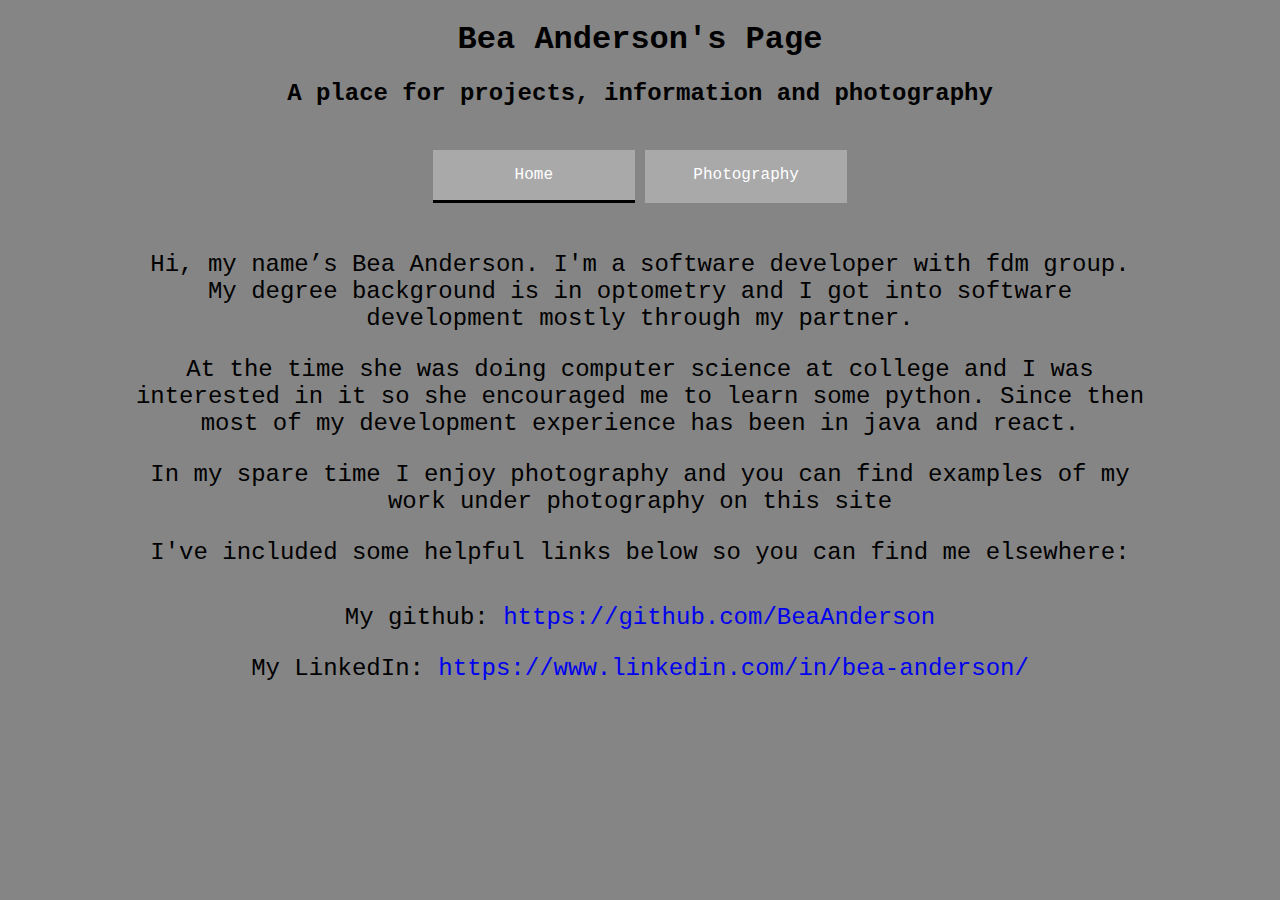
<file: Index.html>
<!DOCTYPE html>
<html lang="en">

<head>
  <meta charset="UTF-8">
  <meta http-equiv="X-UA-Compatible" content="IE=edge">
  <meta name="viewport" content="width=device-width, initial-scale=1.0">
  <link rel="stylesheet" href="css/Theme.css">
  <link rel="stylesheet" href="css/index.css">
</head>

<body>
  <div>
    <h1>Bea Anderson's Page</h1>
    <h2> A place for projects, information and photography</h2>
    <div class="container">
      <a class="one"><p class="para">Home</p></a>
      <a class="two" href="/Photography.html"><p class="para">Photography</p></a>
    </div>
    <div class="content">
      <p>Hi, my name’s Bea Anderson. I'm a software developer with fdm group. My degree background is in optometry and
      I got into software development mostly through my partner.</p> 
      <p>At the time she was doing computer science at college and I was interested in it so she encouraged me to learn some python.
      Since then most of my development experience has been in java and react.</p>
      <p>In my spare time I enjoy photography and you can find examples of my work under photography on this site</p>
      <p>I've included some helpful links below so you can find me elsewhere:</p>
    </div>      
    
    <div class="footer">
      <p>My github: <span><a href="https://github.com/BeaAnderson" target="_blank" rel="noopener noreferrer">https://github.com/BeaAnderson</a></span></p>
      <p>My LinkedIn: <span><a href="https://www.linkedin.com/in/bea-anderson/" target="_blank" rel="noopener noreferrer">https://www.linkedin.com/in/bea-anderson/</a></span></p>
    </div>
  </div>
</body>
</file>
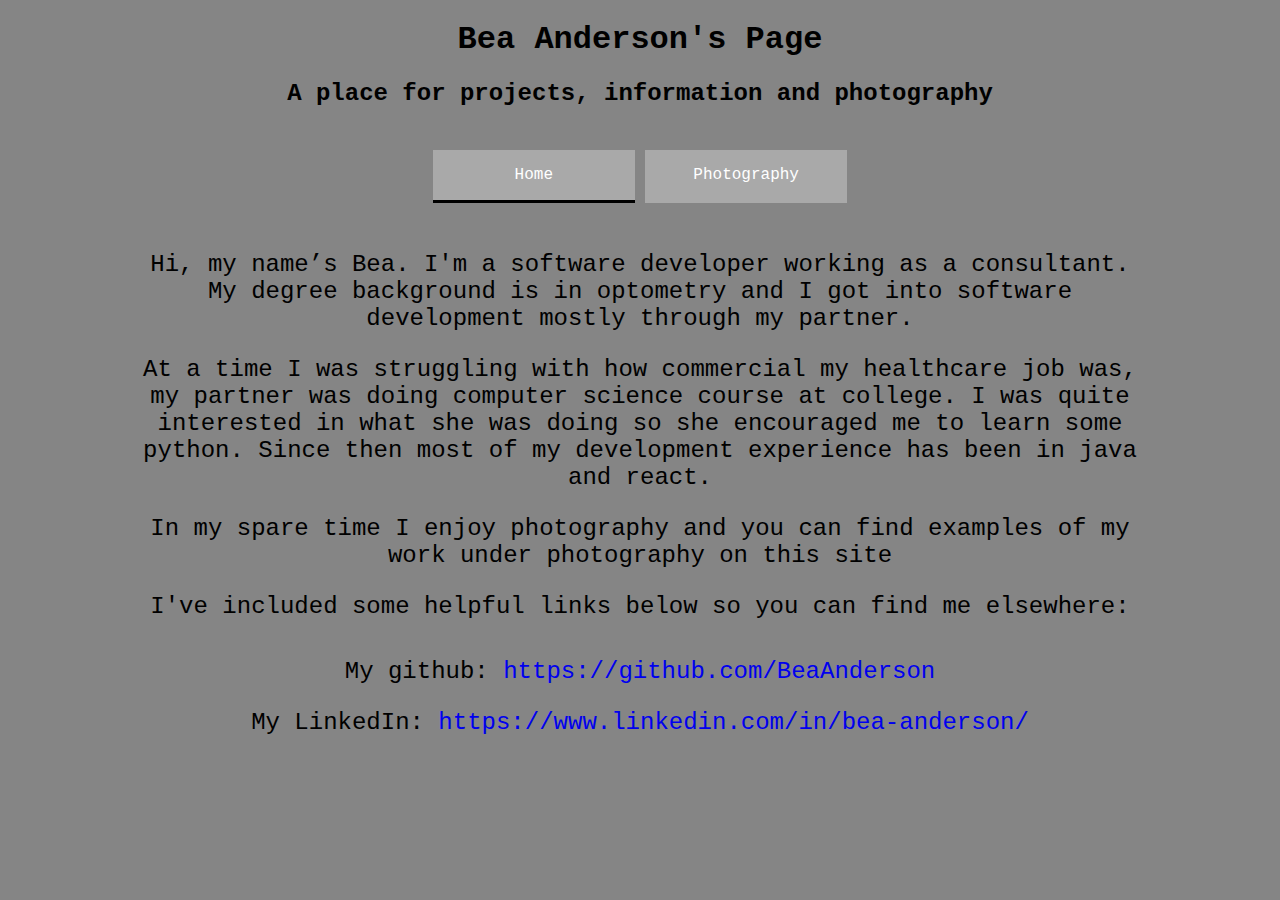
<file: index.html>
<!DOCTYPE html>
<html lang="en">

<head>
  <meta charset="UTF-8">
  <meta http-equiv="X-UA-Compatible" content="IE=edge">
  <meta name="viewport" content="width=device-width, initial-scale=1.0">
  <link rel="stylesheet" href="css/theme.css">
  <link rel="stylesheet" href="css/index.css">
</head>

<body>
  <div>
    <h1>Bea Anderson's Page</h1>
    <h2> A place for projects, information and photography</h2>
    <div class="container">
      <a class="one"><p class="para">Home</p></a>
      <a class="two" href="/photography.html"><p class="para">Photography</p></a>
    </div>
    <div class="content">
      <p>Hi, my name’s Bea. I'm a software developer working as a consultant. My degree background is in optometry and
      I got into software development mostly through my partner.</p> 
      <p>At a time I was struggling with how commercial my healthcare job was, my partner was doing computer science course at college. 
        I was quite interested in what she was doing so she encouraged me to learn some python.
      Since then most of my development experience has been in java and react.</p>
      <p>In my spare time I enjoy photography and you can find examples of my work under photography on this site</p>
      <p>I've included some helpful links below so you can find me elsewhere:</p>
    </div>      
    
    <div class="footer">
      <p>My github: <span><a href="https://github.com/BeaAnderson" target="_blank" rel="noopener noreferrer">https://github.com/BeaAnderson</a></span></p>
      <p>My LinkedIn: <span><a href="https://www.linkedin.com/in/bea-anderson/" target="_blank" rel="noopener noreferrer">https://www.linkedin.com/in/bea-anderson/</a></span></p>
    </div>
  </div>
</body>
</file>
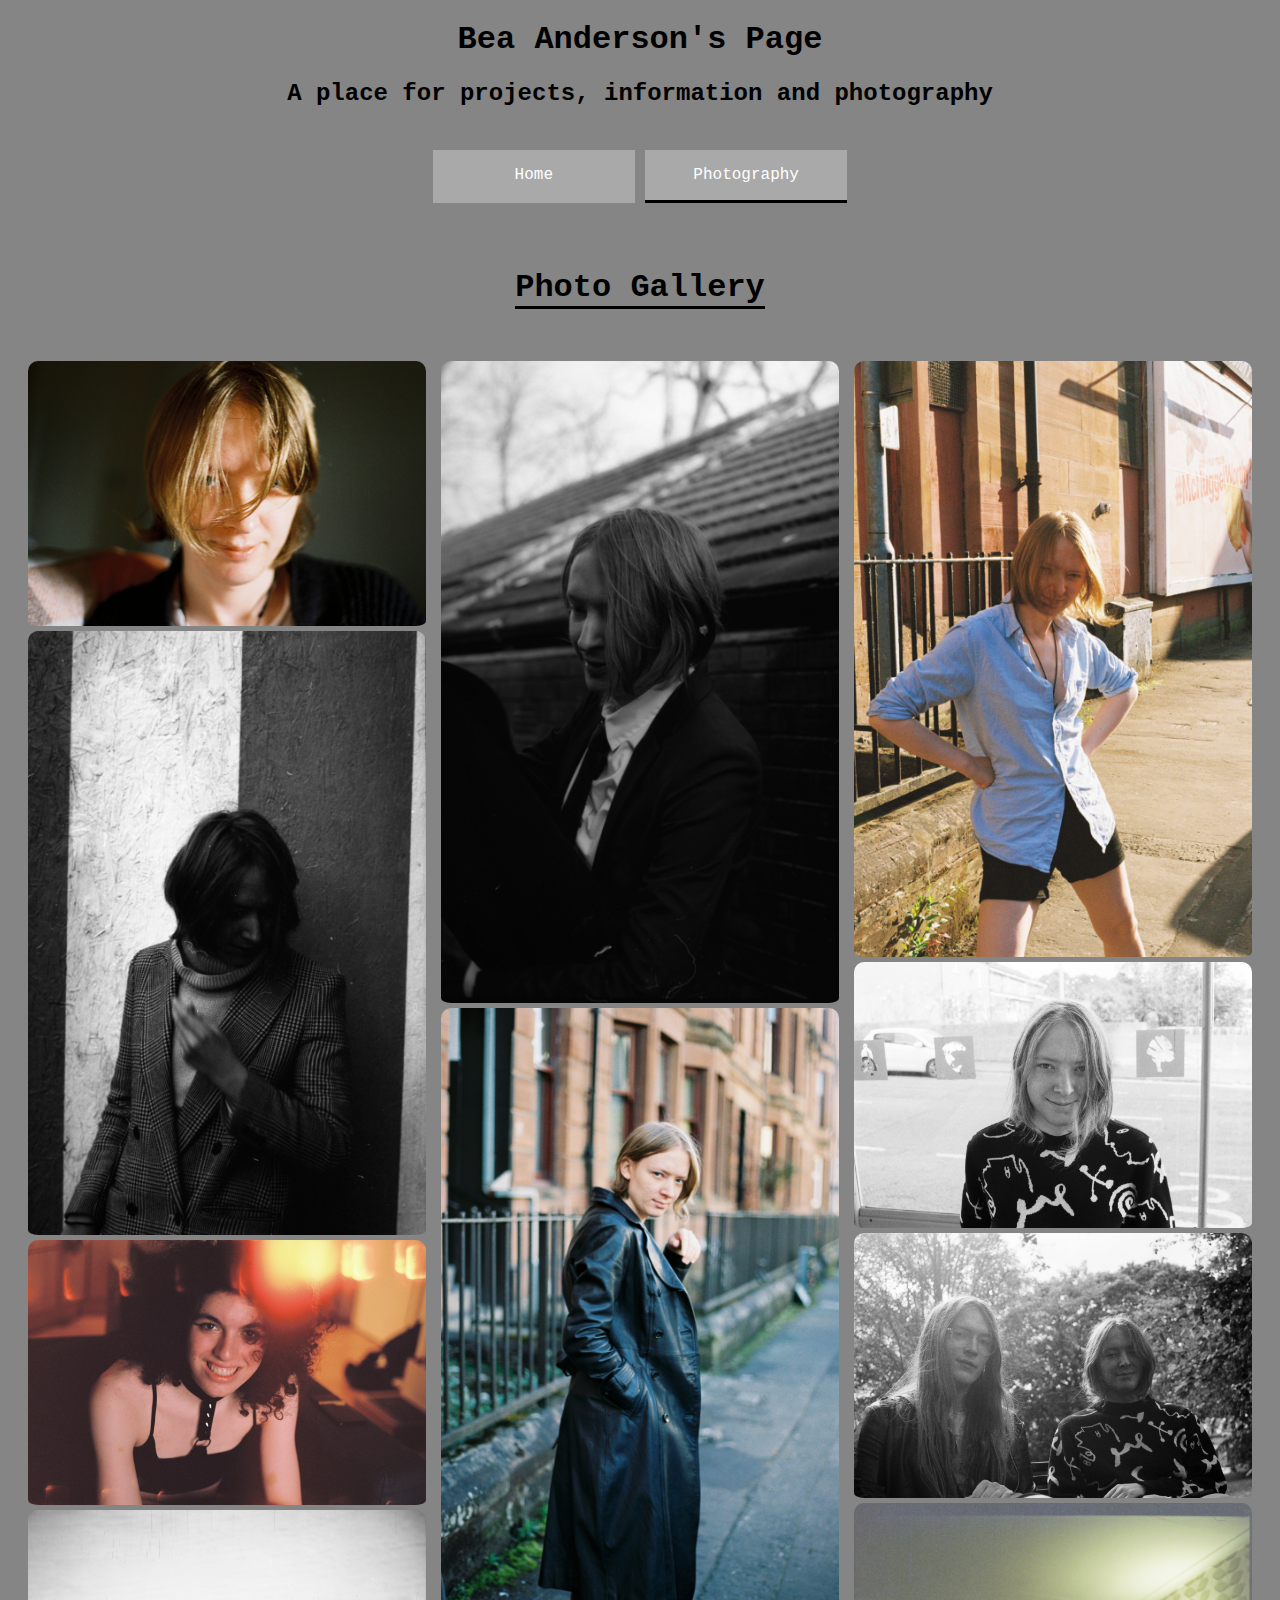
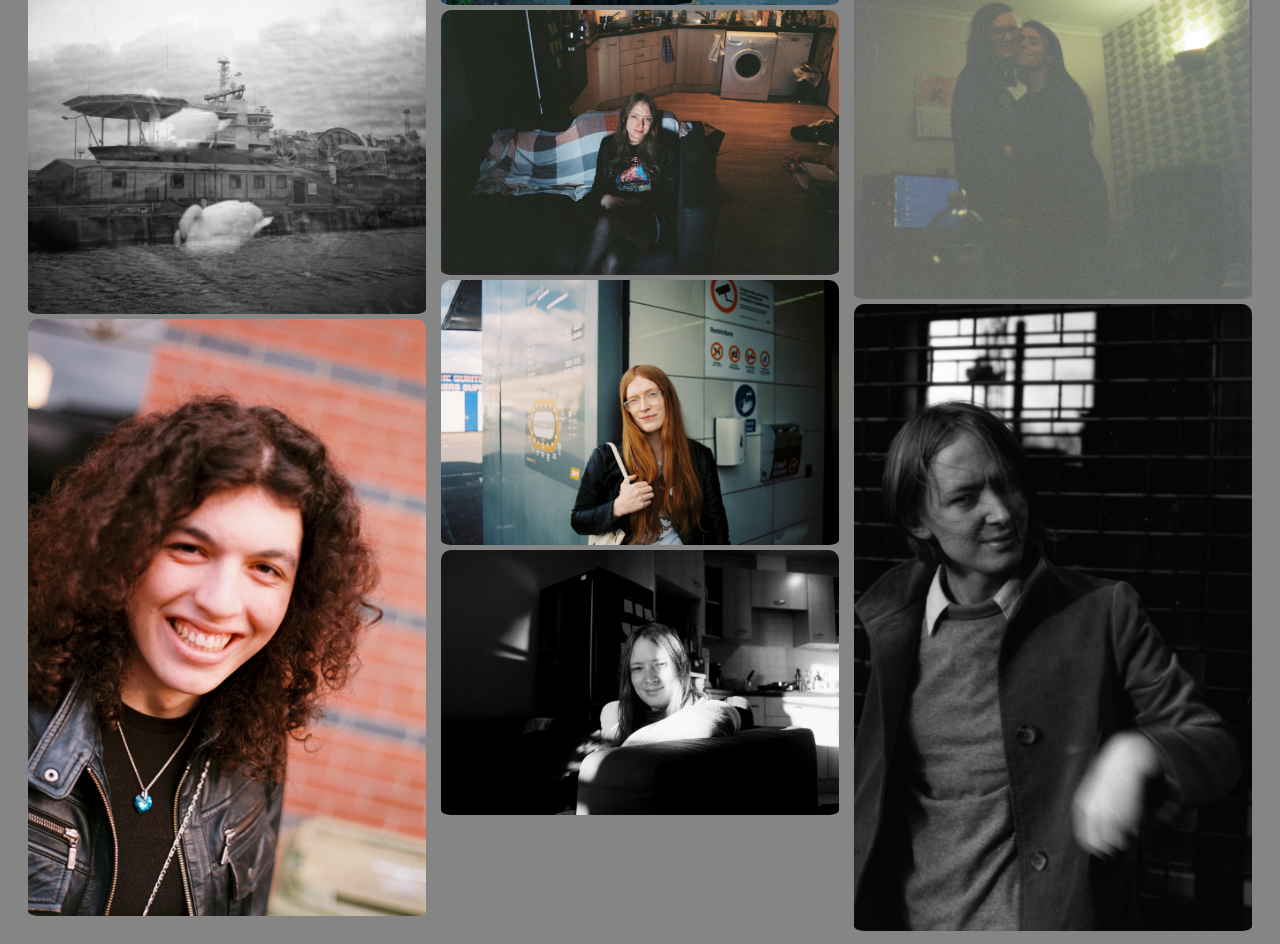
<file: Photography.html>
<!DOCTYPE html>
<html lang="en">

<head>
  <meta charset="UTF-8">
  <meta http-equiv="X-UA-Compatible" content="IE=edge">
  <meta name="viewport" content="width=device-width, initial-scale=1.0">
  <link rel="stylesheet" href="css/Theme.css">
  <link rel="stylesheet" href="css/Photography.css">
</head>

<body>
  <div>
    <h1>Bea Anderson's Page</h1>
    <h2> A place for projects, information and photography</h2>
    <div class="container">
      <a class="one" href="Index.html"><p class="para">Home</p></a>
      <a class="two"><p class="para">Photography</p></a>
    </div>
    <div class="container1">
      <div class="heading">
        <h3>Photo Gallery</h3>
      </div>
      <div class="box">
        <div class="dream">
          <img src="Images/picture2c.jpg" alt="picture of robin">
          <img src="Images/picture1c.jpg" alt="picture of robin">
          <img src="Images/picture3c.jpg" alt="">
          <img src="Images/picture4c.jpg" alt="">
          <img src="Images/picture5c.jpg" alt="">
        </div>
        <div class="dream">
          <img src="Images/picture6c.jpg" alt="">
          <img src="Images/picture8c.jpg" alt="">
          <img src="Images/picture9c.jpg" alt="">
          <img src="Images/picture10c.jpg" alt="">
          <img src="Images/picture7c.jpg" alt="">
          
        </div>
        <div class="dream">
          <img src="Images/picture12c.jpg" alt="">
          <img src="Images/picture11c.jpg" alt="">
          <img src="Images/picture13c.jpg" alt="">
          <img src="Images/picture14c.jpg" alt="">
          <img src="Images/picture15c.jpg" alt="">
          
        </div>

      </div>
    </div>
  </div>
</body>
</file>
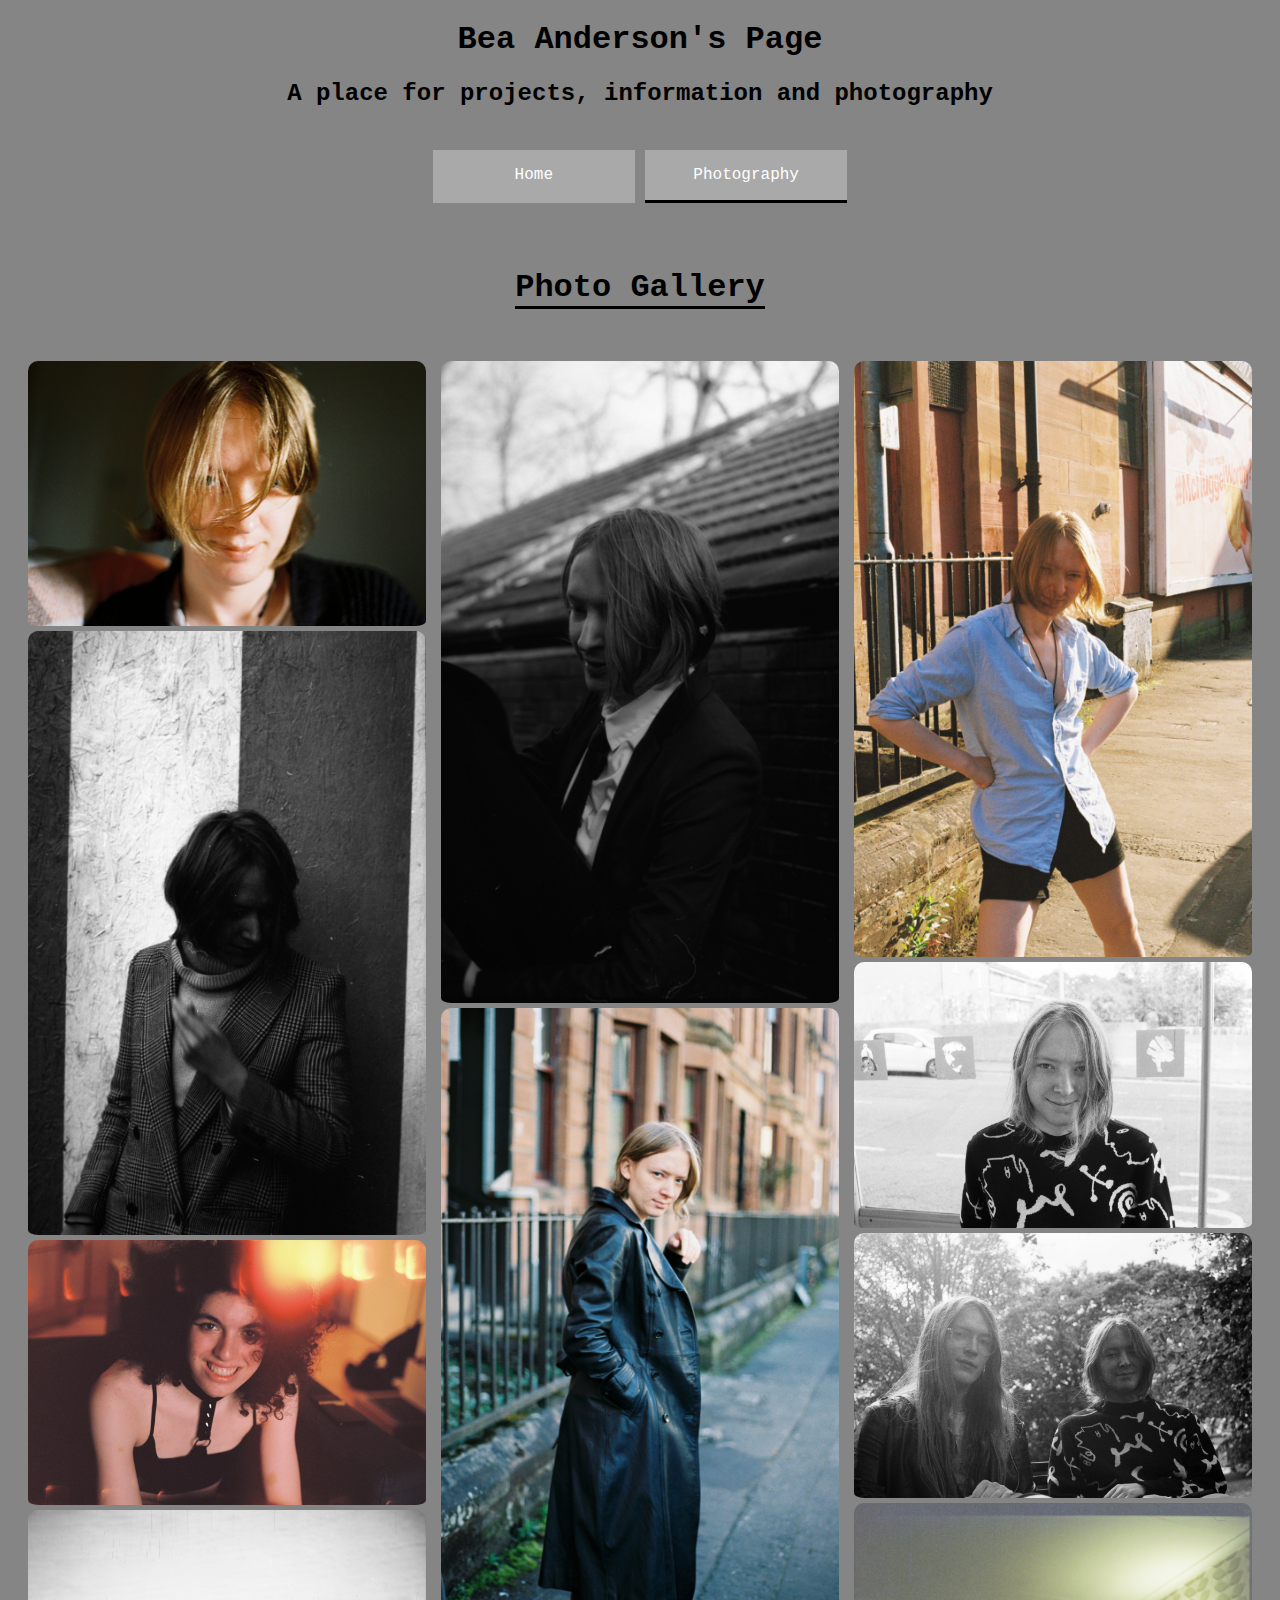
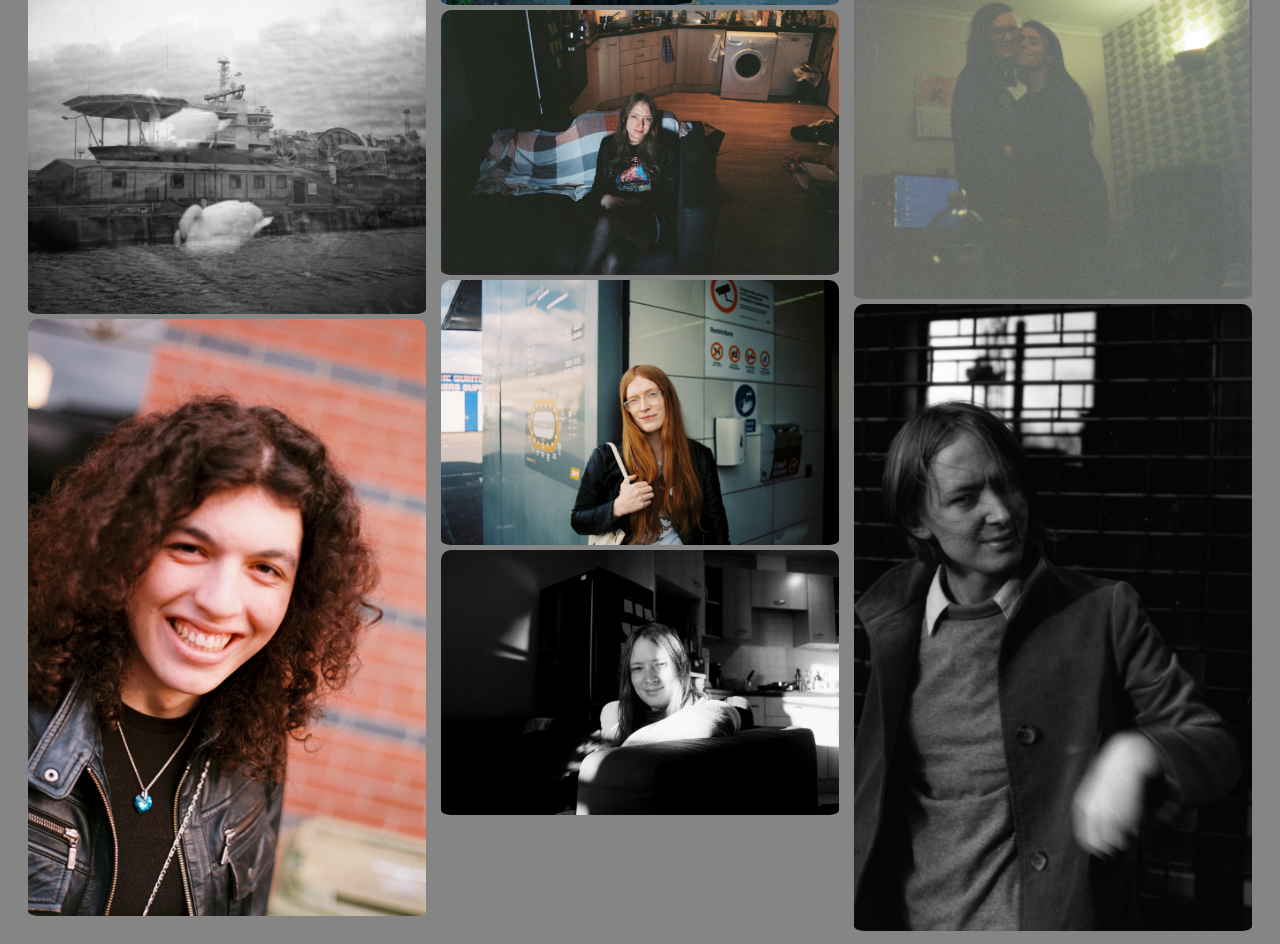
<file: photography.html>
<!DOCTYPE html>
<html lang="en">

<head>
  <meta charset="UTF-8">
  <meta http-equiv="X-UA-Compatible" content="IE=edge">
  <meta name="viewport" content="width=device-width, initial-scale=1.0">
  <link rel="stylesheet" href="css/theme.css">
  <link rel="stylesheet" href="css/photography.css">
</head>

<body>
  <div>
    <h1>Bea Anderson's Page</h1>
    <h2> A place for projects, information and photography</h2>
    <div class="container">
      <a class="one" href="Index.html"><p class="para">Home</p></a>
      <a class="two"><p class="para">Photography</p></a>
    </div>
    <div class="container1">
      <div class="heading">
        <h3>Photo Gallery</h3>
      </div>
      <div class="box">
        <div class="dream">
          <img src="Images/picture2c.jpg" alt="picture of robin">
          <img src="Images/picture1c.jpg" alt="picture of robin">
          <img src="Images/picture3c.jpg" alt="">
          <img src="Images/picture4c.jpg" alt="">
          <img src="Images/picture5c.jpg" alt="">
        </div>
        <div class="dream">
          <img src="Images/picture6c.jpg" alt="">
          <img src="Images/picture8c.jpg" alt="">
          <img src="Images/picture9c.jpg" alt="">
          <img src="Images/picture10c.jpg" alt="">
          <img src="Images/picture7c.jpg" alt="">
          
        </div>
        <div class="dream">
          <img src="Images/picture12c.jpg" alt="">
          <img src="Images/picture11c.jpg" alt="">
          <img src="Images/picture13c.jpg" alt="">
          <img src="Images/picture14c.jpg" alt="">
          <img src="Images/picture15c.jpg" alt="">
          
        </div>

      </div>
    </div>
  </div>
</body>
</file>
<file: css/Theme.css>
* {
    font-family: 'Courier New', Courier, monospace; text-align: center;
}

.content p {
    font-size: 24px;
}

.footer {
    margin-top: 3%;
}

.footer p {
    font-size: 24px;
}

body {
    background-color: rgb(133, 133, 133);
}

.container {
    display: grid;
    grid-template-columns: repeat(6, 1fr);
    gap: 10px;
    grid-auto-rows: minmax(100px, auto);
}

.one {
    grid-column: 3;
    width: 100%;
    background-color: darkgray;
    text-align: center;
    margin: auto;
}

.two {
    grid-column: 4;
    width: 100%;
    background-color: darkgray;
    text-align: center;
    margin: auto;
}

.para {
    color: white;
    font-family: 'Courier New', Courier, monospace;
}

a {
    text-decoration: none;
}
</file>
<file: css/index.css>
.one {
    border-bottom: 3px solid;
}

.two {
    border-bottom: 3px solid darkgray;
}

.content {
    width: 80%;
    margin: auto;
}

@media only screen and (max-width: 1160px){
    .content {
        width: 100%;
    }
}
</file>
<file: css/theme.css>
* {
    font-family: 'Courier New', Courier, monospace; text-align: center;
}

.content p {
    font-size: 24px;
}

.footer {
    margin-top: 3%;
}

.footer p {
    font-size: 24px;
}

body {
    background-color: rgb(133, 133, 133);
}

.container {
    display: grid;
    grid-template-columns: repeat(6, 1fr);
    gap: 10px;
    grid-auto-rows: minmax(100px, auto);
}

.one {
    grid-column: 3;
    width: 100%;
    background-color: darkgray;
    text-align: center;
    margin: auto;
}

.two {
    grid-column: 4;
    width: 100%;
    background-color: darkgray;
    text-align: center;
    margin: auto;
}

.para {
    color: white;
    font-family: 'Courier New', Courier, monospace;
}

a {
    text-decoration: none;
}
</file>
<file: css/Photography.css>
.container1 {
    margin: 0;
    padding: 0;
    box-sizing: border-box;
    display: flex;
    flex-direction: column;
    justify-content: center;
    align-items: center;
    text-align: center;
    margin: 10px 20px 0 20px;
}

.container1 .heading {
    padding-bottom: 20px;
}

.container1 .heading h3 {
    font-weight: bolder;
    font-size: 2em;
    border-bottom: 3px solid;
}

.container1 .box {
    display:flex;
    flex-direction: row;
    justify-content: space-between;
}

.container1 .box .dream {
    display:flex;
    flex-direction: column;
    width: 32.5%;
}

.container1 .box .dream img {
    width: 100%;
    padding-bottom: 5px;
    border-radius: 10px;
}

.one {
    border-bottom: 3px solid darkgray;
}

.two {
    border-bottom: 3px solid;
}

@media only screen and (max-width: 840px){
    .container1 .box{
        flex-direction: column;
    }
    .container1 .box .dream{
        width: 100%;
    }
}
</file>
<file: css/photography.css>
.container1 {
    margin: 0;
    padding: 0;
    box-sizing: border-box;
    display: flex;
    flex-direction: column;
    justify-content: center;
    align-items: center;
    text-align: center;
    margin: 10px 20px 0 20px;
}

.container1 .heading {
    padding-bottom: 20px;
}

.container1 .heading h3 {
    font-weight: bolder;
    font-size: 2em;
    border-bottom: 3px solid;
}

.container1 .box {
    display:flex;
    flex-direction: row;
    justify-content: space-between;
}

.container1 .box .dream {
    display:flex;
    flex-direction: column;
    width: 32.5%;
}

.container1 .box .dream img {
    width: 100%;
    padding-bottom: 5px;
    border-radius: 10px;
}

.one {
    border-bottom: 3px solid darkgray;
}

.two {
    border-bottom: 3px solid;
}

@media only screen and (max-width: 840px){
    .container1 .box{
        flex-direction: column;
    }
    .container1 .box .dream{
        width: 100%;
    }
}
</file>
